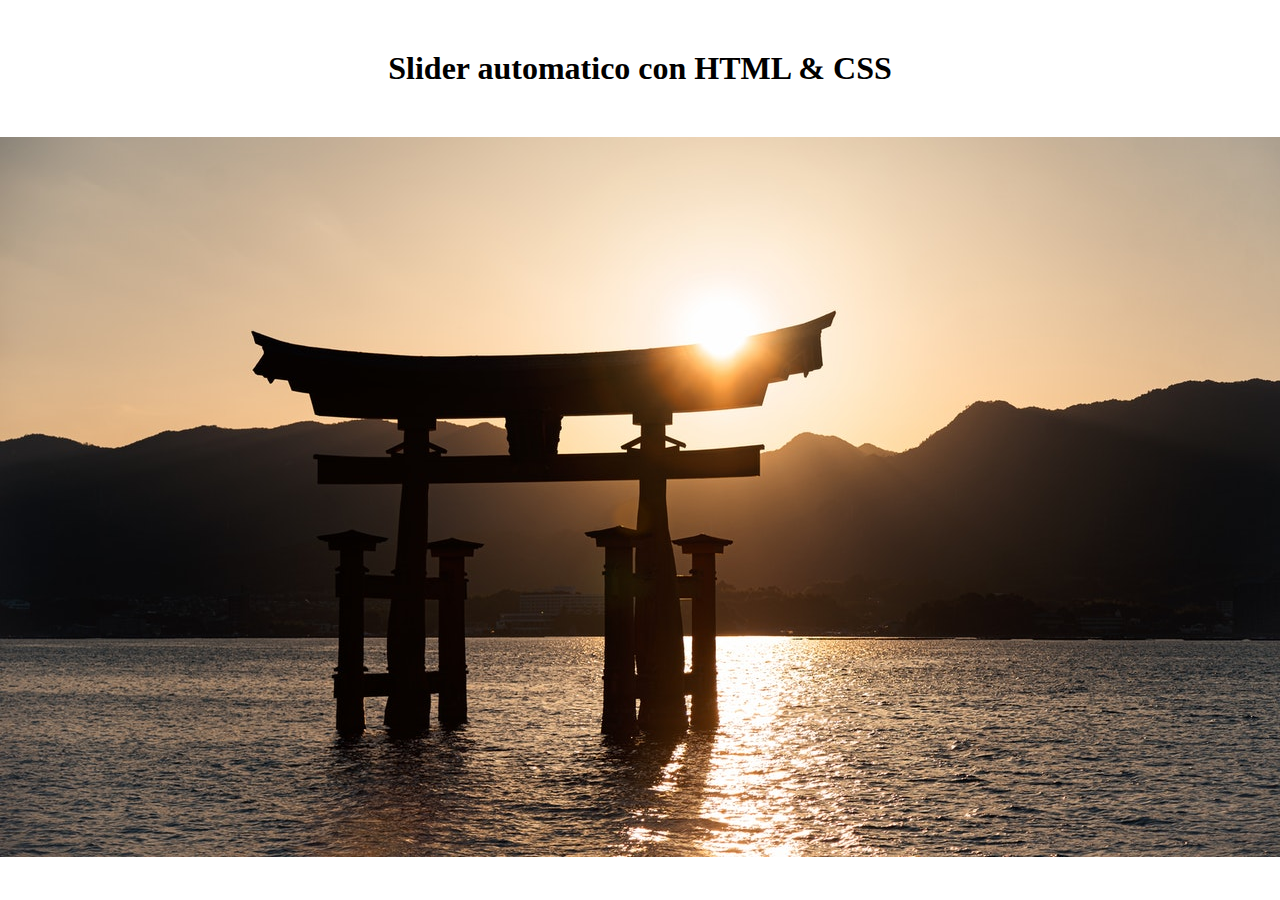
<file: Slider/index.html>
<!DOCTYPE html>
<html lang="en">
<head>
    <meta charset="UTF-8">
    <meta http-equiv="X-UA-Compatible" content="IE=edge">
    <meta name="viewport" content="width=device-width, initial-scale=1.0">
    <title>Slider</title>
    <link rel="stylesheet" href="style.css">
</head>
<body>

    <h2>Slider automatico con HTML & CSS</h2>

    <div class="slider-frame">
        <ul>
            <li><img src="slider1.jpg" alt=""></li>
            <li><img src="slider2.jpg" alt=""></li>
            <li><img src="slider3.jpg" alt=""></li>
            <li><img src="slider4.jpg" alt=""></li>
        </ul>
    </div>
    
</body>
</html>
</file>
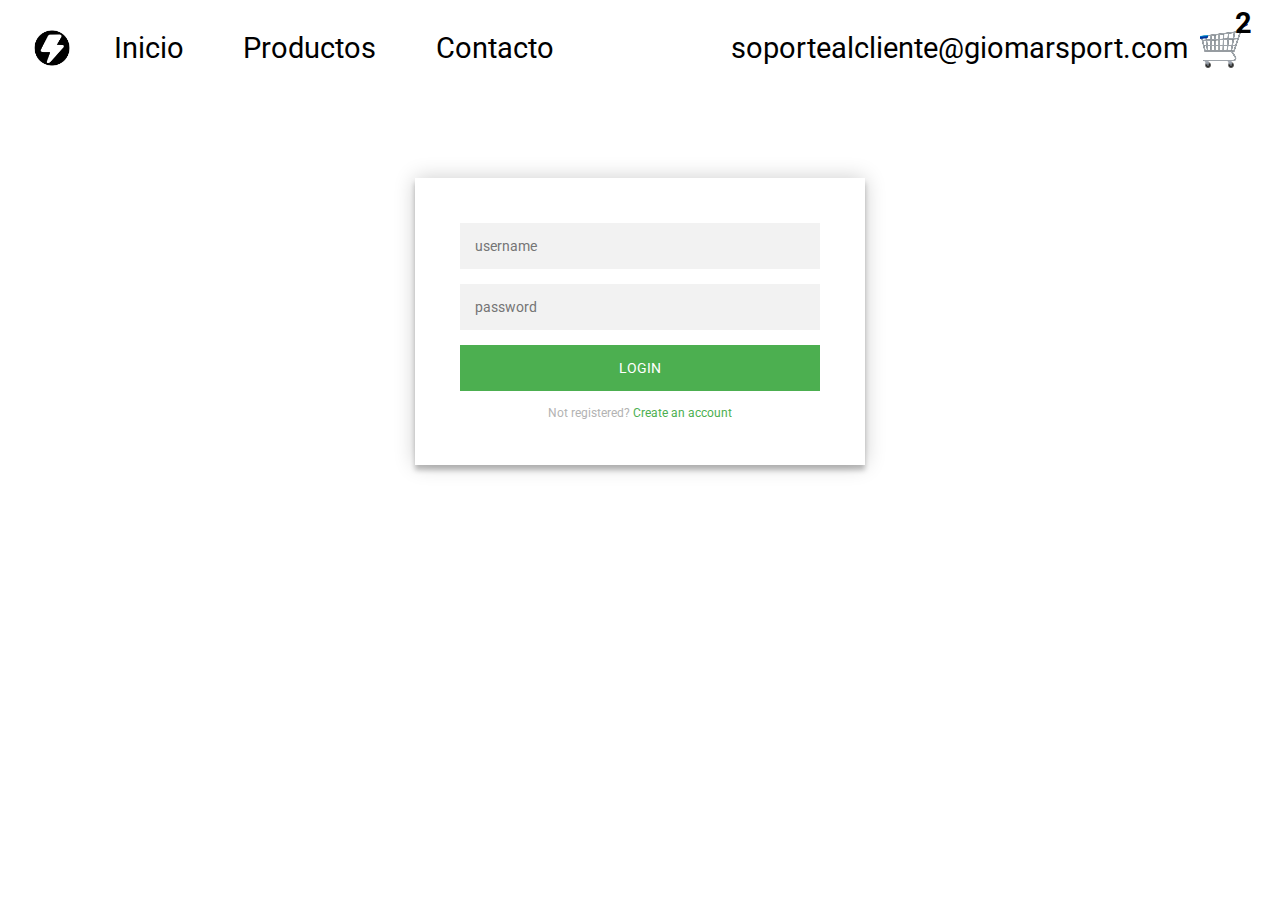
<file: contacto.html>
<!DOCTYPE html>
<html lang="es">
    <head>
        <meta charset="UTF-8">
        <meta name="viewport" content="width=device-width, initial-scale=1.0">
        <title>Giomar Sport </title>
        
       
        <link rel="stylesheet" href="./css/contacto.css">
    
    </head>
    <body>
        <header>
            <nav>
        
                <div class="navbar-left">
                  <img src="./imagenes/logo.png" alt="logo" class="logo">
                  <ul>
                    <li>
                      <a href="./index.html">Inicio</a>
                    </li>
                    <li>
                      <a href="./productos.html">Productos</a>
                    </li>
                    <li>
                      <a href="./contacto.html">Contacto</a>
                    </li>
                  </ul>
                </div>
            
                <div class="navbar-right">
                  <ul>
                    <li class="navbar-email">soportealcliente@giomarsport.com</li>
                    <li class="navbar-shopping-cart">
                      <img src="./imagenes/recursos/carrito-v2.png" alt="shopping cart">
                      <div>2</div>
                    </li>
                  </ul>
                </div>
                <div class="desktop-menu inactive">
                    <ul>
                      <li>
                        <a href="/" class="title">My orders</a>
                      </li>
                
                      <li>
                        <a href="/">My account</a>
                      </li>
                
                      <li>
                        <a href="/">Sign out</a>
                      </li>
                    </ul>
                  </div>
              </nav>
        </header>
        <main>
            <div class="form">
                <form class="register-form">
                  <input type="text" placeholder="name"/>
                  <input type="password" placeholder="password"/>
                  <input type="text" placeholder="email address"/>
                  <button>create</button>
                  <p class="message">Already registered? <a href="#">Sign In</a></p>
                </form>
                <form class="login-form">
                  <input type="text" placeholder="username"/>
                  <input type="password" placeholder="password"/>
                  <button>login</button>
                  <p class="message">Not registered? <a href="#">Create an account</a></p>
                </form>
              </div>
            </div>
        </main>
</html>
</file>
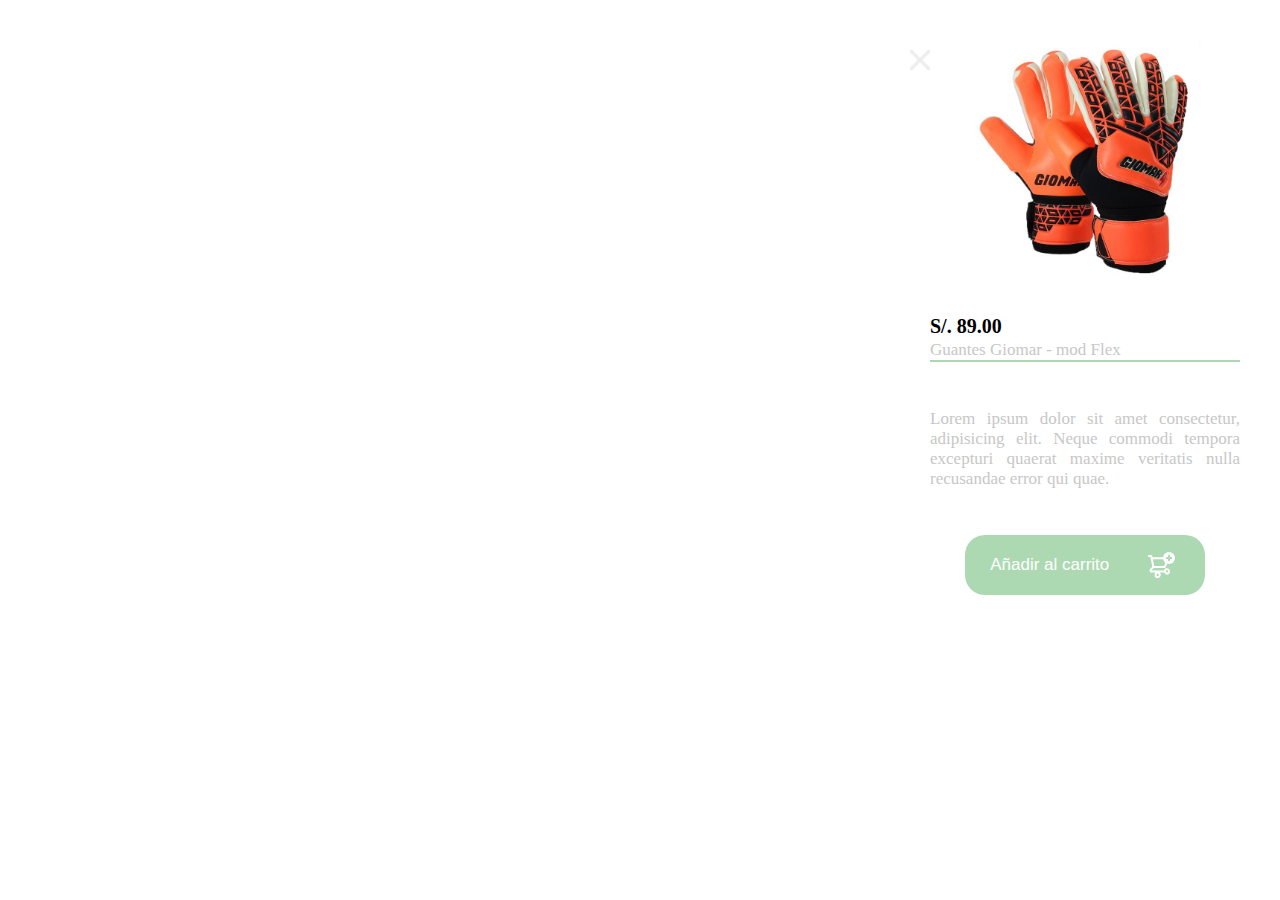
<file: details-product.html>
<!DOCTYPE html>
<html lang="en">
<head>
    <meta charset="UTF-8">
    <meta http-equiv="X-UA-Compatible" content="IE=edge">
    <meta name="viewport" content="width=device-width, initial-scale=1.0">
    <title>Document</title>
    <link rel="stylesheet" href="/css/details--product.css">
</head>
<body>
    <main>
        <div class="container-detail">
            <figure>
                <img src="./imagenes/guante1.jpg">
            </figure>
            <div class="container-detail__icon">
                <img src= "./imagenes/recursos/icon_close.png" alt="">
            </div>
            <div class="container-detail__flex">
                <div class= "container-detail__flex--title">
                    <h1>S/. 89.00</h1>
                    <p>Guantes Giomar - mod Flex </p>
                </div>
                <div>
                    <p>Lorem ipsum dolor sit amet consectetur, adipisicing elit. Neque commodi tempora excepturi quaerat maxime veritatis nulla recusandae error qui quae.</p>
                </div>
                <button type="submit" class="container-detail__btn">
                    
                    <p>Añadir al carrito</p>
                    <img src="./imagenes/recursos/bt_add_to_cart.svg">
                </button>
            </div> 
            
        </div>
        
    </main>
</body>
</html>
</file>
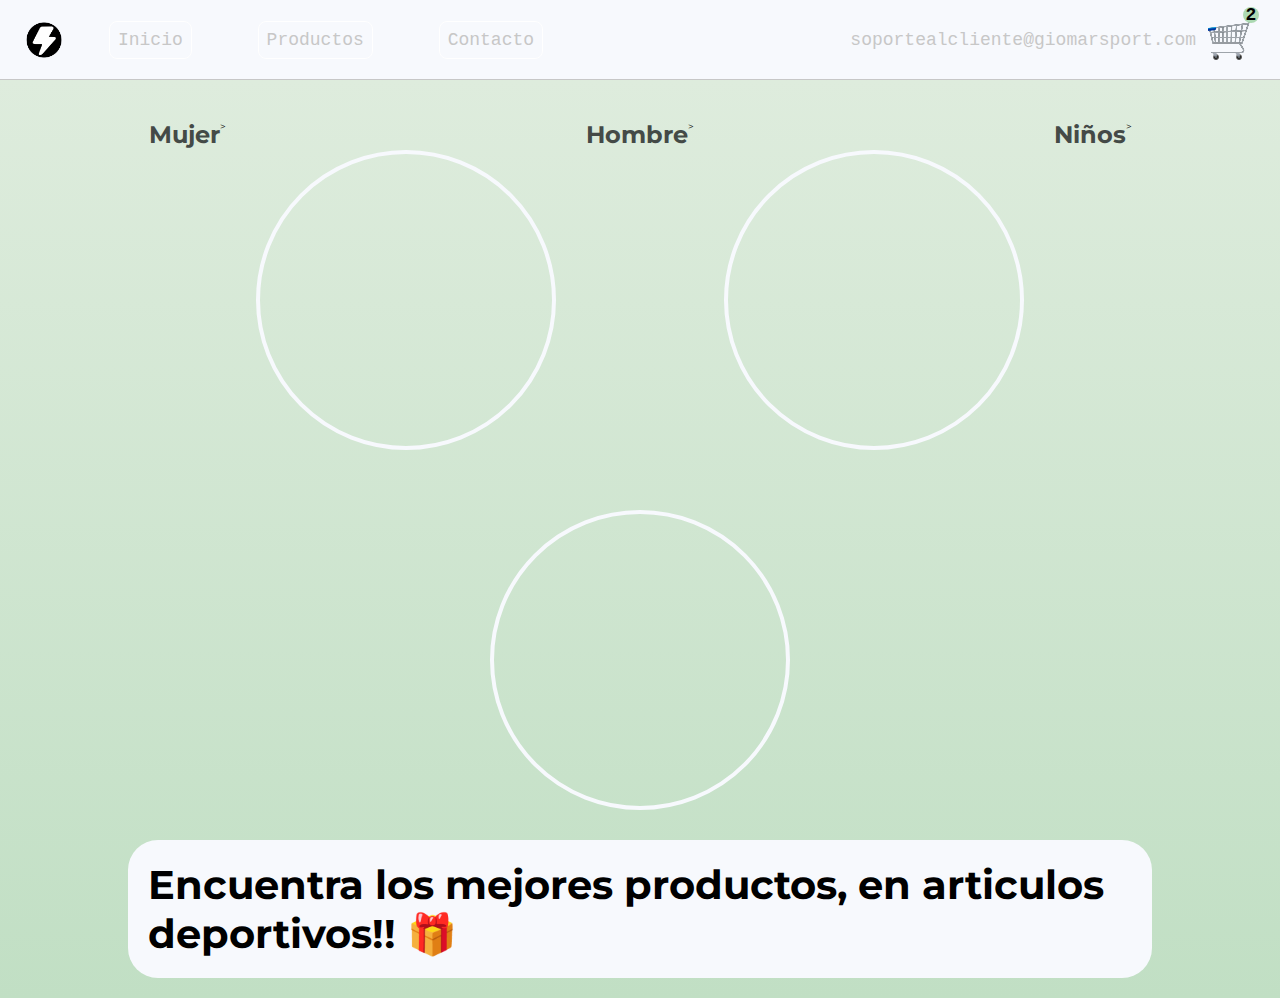
<file: productos.html>
<!DOCTYPE html>
<html lang="en">
<head>
    <meta charset="UTF-8">
    <meta http-equiv="X-UA-Compatible" content="IE=edge">
    <meta name="viewport" content="width=device-width, initial-scale=1.0">
    <title>PRODUCTOSt</title>
    <link rel="stylesheet" href="./stylos.css">
    <link rel="stylesheet" href="./css/productos.css">
</head>
<body>
    <header>
        <nav>
        
            <div class="navbar-left">
              <img src="./imagenes/logo.png" alt="logo" class="logo">
              <ul>
                <li>
                  <a href="./index.html">Inicio</a>
                </li>
                <li>
                  <a href="./productos.html">Productos</a>
                </li>
                <li>
                  <a href="./contacto.html">Contacto</a>
                </li>
              </ul>
            </div>
        
            <div class="navbar-right">
              <ul>
                <li class="navbar-email">soportealcliente@giomarsport.com</li>
                <li class="navbar-shopping-cart">
                  <img src="./imagenes/recursos/carrito-v2.png" alt="shopping cart">
                  <div>2</div>
                </li>
              </ul>
            </div>
            <div class="desktop-menu inactive">
                <ul>
                  <li>
                    <a href="/" class="title">My orders</a>
                  </li>
            
                  <li>
                    <a href="/">My account</a>
                  </li>
            
                  <li>
                    <a href="/">Sign out</a>
                  </li>
                </ul>
              </div>
          </nav>  

        </header>
    <main>
        <section class="container-productos">
            <div class = "container-productos__flex">
                <h1>Mujer</h1>>
                <div class="container-productos__mujer circle">
                    
                </div>
                <h1>Hombre</h1>>
                <div class="container-productos__hombre circle">
                    
                </div>
                <h1>Niños</h1>>
                <div class="container-productos__ninio circle">
                    
                </div>    
            </div>
            <div class="container-productos__title">
                <h1>Encuentra los mejores productos, en articulos deportivos!! 🎁</h1>
            </div>

        
        </section>
    </main>
    
</body>
</html>
</file>
<file: Slider/style.css>
* {
    margin: 0;
    padding: 0;
    font-family: lato;
}

h2 {
    text-align: center;
    font-size: 2rem;
    padding-top: 50px;
}

.slider-frame {
	width: 1280px;
    height: auto;
	margin:50px auto 0;
	overflow: hidden;
}

.slider-frame ul {
	display: flex;
	padding: 0;
	width: 400%;
	
	animation: slide 20s infinite alternate ease-in-out;
}

.slider-frame li {
	width: 100%;
	list-style: none;
}

.slider-frame img {
	width: 100%;
}

@keyframes slide {
	0% {margin-left: 0;}
	20% {margin-left: 0;}
	
	25% {margin-left: -100%;}
	45% {margin-left: -100%;}
	
	50% {margin-left: -200%;}
	70% {margin-left: -200%;}
	
	75% {margin-left: -300%;}
	100% {margin-left: -300%;}
}
</file>
<file: css/contacto.css>
@import url(https://fonts.googleapis.com/css?family=Roboto:300);



body {

  font-family: 'Roboto', monospace;
  background: var(--color-fondo);
}


body {

  font-family: 'Roboto', monospace;
  background: var(--color-fondo);
}


nav {
  
  display: flex;
  justify-content: space-between;
  padding: 0 24px;
  border-bottom: 1px solid var(--very-light-pink);
  align-items: center;
  font-size: 1.8rem;
 
  height: 80px;
}
.menu {
  display: none;
}

.navbar-left{
  
  display: flex;
  align-items: center;
  
 
}
.navbar-left img{
  width: 40px;
  height: 40px;
}
.navbar-left ul{
  width: 500px;

  list-style: none;
  padding: 0;
  margin: 0;
  display: flex;
  align-items: center;
  height: 60px;
  justify-content: center;
}
.navbar-left ul li{
  margin: 0 auto;
}
.navbar-right ul {
  list-style: none;
  padding: 0;
  margin: 0;
  display: flex;
  align-items: center;
  height: 60px;
}
.navbar-left {
  display: flex;
}
.navbar-left ul {
  margin-left: 12px;
}

.navbar-left ul li a,
.navbar-right ul li a {
  text-decoration: none;
  color: var(--very-light-pink);
  border: 1px solid var(--white);
  padding: 8px;
  border-radius: 8px;
}
.navbar-left ul li a:hover,
.navbar-right ul li a:hover {
  border: 1px solid var(--hospital-green);
  color: var(--hospital-green);
}
.navbar-email {
  color: var(--very-light-pink);
  font-size: var(--sm);
  margin-right: 12px;
}
.navbar-email:hover{
  cursor: pointer;
}
.navbar-shopping-cart {
  position: relative;
}
.navbar-shopping-cart div {
  width: 16px;
  height: 16px;
  background-color: var(--hospital-green);
  border-radius: 50%;
  font-size: var(--sm);
  font-weight: bold;
  position: absolute;
  top: -6px;
  right: -3px;
  display: flex;
  justify-content: center;
  align-items: center;
}
.inactive{
  display: none;
  

}

.desktop-menu {
  position: absolute;
  right: 60px;
  top: 60px;
 
  background-color: var(--white);
  width: 200px;
  height: auto;
  border: 1px solid var(--very-light-pink);
  border-radius: 6px;
  padding: 20px 20px 0 20px;
  animation: opacityB 1s;
  animation-timing-function: ease-in-out;
  z-index: 2;

}
@keyframes opacityB{
  0%{
      opacity: 0;
  }
  50%{
      opacity: 0.5;
  }
  100%{
      opacity: 1;
  }
}
.desktop-menu ul {
  list-style: none;
  padding: 0;
  margin: 0;
}
.desktop-menu ul li {
  text-align: end;
}
.desktop-menu ul li:nth-child(1),
.desktop-menu ul li:nth-child(2) {
  font-weight: bold;
}
.desktop-menu ul li:last-child {
  padding-top: 20px;
  border-top: 1px solid var(--very-light-pink);
}
.desktop-menu ul li:last-child a {
  color: var(--hospital-green);
  font-size: var(--sm);
}
.desktop-menu ul li a {
  color: var(--back);
  text-decoration: none;
  margin-bottom: 20px;
  display: inline-block;
}


.form {
  position: relative;
  top: 10vh;
  z-index: 1;
  background: #FFFFFF;
  max-width: 360px;
  margin: 0 auto 100px;
  padding: 45px;
  text-align: center;
  box-shadow: 0 0 20px 0 rgba(0, 0, 0, 0.2), 0 5px 5px 0 rgba(0, 0, 0, 0.24);
}
.form input {
  font-family: "Roboto", sans-serif;
  outline: 0;
  background: #f2f2f2;
  width: 100%;
  border: 0;
  margin: 0 0 15px;
  padding: 15px;
  box-sizing: border-box;
  font-size: 14px;
}
.form button {
  font-family: "Roboto", sans-serif;
  text-transform: uppercase;
  outline: 0;
  background: #4CAF50;
  width: 100%;
  border: 0;
  padding: 15px;
  color: #FFFFFF;
  font-size: 14px;
  -webkit-transition: all 0.3 ease;
  transition: all 0.3 ease;
  cursor: pointer;
}
.form button:hover,.form button:active,.form button:focus {
  background: #43A047;
}
.form .message {
  margin: 15px 0 0;
  color: #b3b3b3;
  font-size: 12px;
}
.form .message a {
  color: #4CAF50;
  text-decoration: none;
}
.form .register-form {
  display: none;
}
.container {
  position: relative;
  z-index: 1;
  max-width: 300px;
  margin: 0 auto;
}
.container:before, .container:after {
  content: "";
  display: block;
  clear: both;
}
.container .info {
  margin: 50px auto;
  text-align: center;
}
.container .info h1 {
  margin: 0 0 15px;
  padding: 0;
  font-size: 36px;
  font-weight: 300;
  color: #1a1a1a;
}
.container .info span {
  color: #4d4d4d;
  font-size: 12px;
}
.container .info span a {
  color: #000000;
  text-decoration: none;
}
.container .info span .fa {
  color: #EF3B3A;
}
body {  
  background: #e05a5a; /* fallback for old browsers */
  background: #FFFFFF;
  
  font-family: "Roboto", sans-serif;
  -webkit-font-smoothing: antialiased;
  -moz-osx-font-smoothing: grayscale;      
}
</file>
<file: css/details--product.css>
:root {
    --color-principal: #FF5A5F;
    --color-primary-hover: #d64246;
    --color-menu-texto: #A22C29;

      font-size: 62.5%;
     --white: #FFFFFF;
     --black: #000000;
    --very-light-pink: #C7C7C7;
    --text-input-field: #F7F7F7;
    --hospital-green: #ACD9B2;
}

*{
    margin: 0;
    padding: 0;
    box-sizing: border-box;
}

.container-detail{
    position: absolute;
    right: 20px;
    top: 0;
    width: 350px;
    height: 100vh;
   
   
}
figure{
    
    width: 100%;
}
figure img{
    width: 100%;
    position: relative;
    border-radius: 0px 0px 30px 30px;
}
.container-detail__icon{
    position: absolute;
    
    top: 50px;
    width: 30px;
    height: 30px;
    border-radius: 50%;

}
.container-detail__icon img{
    width: 20px;
    transition: transform 400ms;
    transition-timing-function: ease;
}
.container-detail__icon img:hover{
    cursor: pointer;
    transform: scale(1.2);
}
.container-detail__flex{
    padding: 20px;
    display: flex;
    flex-direction: column;
  
    height: 320px;
    justify-content: space-between;
}
.container-detail__flex--title{
    width: 310px ;
    border-bottom: 2px solid var(--hospital-green);
   
}
.container-detail__flex--title p{
    margin-top: 2px;
}
div p{
    font-size: 1.7rem;
    color: var(--very-light-pink);
    text-align: justify;
}

.container-detail__btn{
    padding: 10px;
    width: 240px;
    border: none;
    align-self: center;
    display: flex;
    justify-content: space-around;
    align-items: center;
    border-radius: 20px;
    background-color: var(--hospital-green)
}
.container-detail__btn p{
    color: var(--white);
    
}
</file>
<file: stylos.css>
@import url('https://fonts.googleapis.com/css2?family=Montserrat:wght@300&display=swap');

:root {
    --color-principal: #FF5A5F;
    --color-primary-hover: #d64246;
    --color-menu-texto: #A22C29;

      font-size: 62.5%;
    --white: #FFFFFF;
     --black: #000000;
    --very-light-pink: #C7C7C7;
    --text-input-field: #F7F7F7;
    --hospital-green: #ACD9B2;
}

* {
    margin: 0px;
    padding: 0px;
    box-sizing: border-box;
}

body {

    font-family: 'Roboto', monospace;
    background: var(--color-fondo);
}


nav {
    
    display: flex;
    justify-content: space-between;
    padding: 0 24px;
    border-bottom: 1px solid var(--very-light-pink);
    align-items: center;
    font-size: 1.8rem;
   
    height: 80px;
  }
  .menu {
    display: none;
  }
  
  .navbar-left{
    
    display: flex;
    align-items: center;
    
   
  }
  .navbar-left img{
    width: 40px;
    height: 40px;
  }
  .navbar-left ul{
    width: 500px;
 
    list-style: none;
    padding: 0;
    margin: 0;
    display: flex;
    align-items: center;
    height: 60px;
    justify-content: center;
  }
  .navbar-left ul li{
    margin: 0 auto;
  }
  .navbar-right ul {
    list-style: none;
    padding: 0;
    margin: 0;
    display: flex;
    align-items: center;
    height: 60px;
  }
  .navbar-left {
    display: flex;
  }
  .navbar-left ul {
    margin-left: 12px;
  }

  .navbar-left ul li a,
  .navbar-right ul li a {
    text-decoration: none;
    color: var(--very-light-pink);
    border: 1px solid var(--white);
    padding: 8px;
    border-radius: 8px;
  }
  .navbar-left ul li a:hover,
  .navbar-right ul li a:hover {
    border: 1px solid var(--hospital-green);
    color: var(--hospital-green);
  }
  .navbar-email {
    color: var(--very-light-pink);
    font-size: var(--sm);
    margin-right: 12px;
  }
  .navbar-email:hover{
    cursor: pointer;
  }
  .navbar-shopping-cart {
    position: relative;
  }
  .navbar-shopping-cart div {
    width: 16px;
    height: 16px;
    background-color: var(--hospital-green);
    border-radius: 50%;
    font-size: var(--sm);
    font-weight: bold;
    position: absolute;
    top: -6px;
    right: -3px;
    display: flex;
    justify-content: center;
    align-items: center;
  }
  .inactive{
    display: none;
    

  }
  
  .desktop-menu {
    position: absolute;
    right: 60px;
    top: 60px;
   
    background-color: var(--white);
    width: 200px;
    height: auto;
    border: 1px solid var(--very-light-pink);
    border-radius: 6px;
    padding: 20px 20px 0 20px;
    animation: opacityB 1s;
    animation-timing-function: ease-in-out;
    z-index: 2;
 
  }
  @keyframes opacityB{
    0%{
        opacity: 0;
    }
    50%{
        opacity: 0.5;
    }
    100%{
        opacity: 1;
    }
  }
  .desktop-menu ul {
    list-style: none;
    padding: 0;
    margin: 0;
  }
  .desktop-menu ul li {
    text-align: end;
  }
  .desktop-menu ul li:nth-child(1),
  .desktop-menu ul li:nth-child(2) {
    font-weight: bold;
  }
  .desktop-menu ul li:last-child {
    padding-top: 20px;
    border-top: 1px solid var(--very-light-pink);
  }
  .desktop-menu ul li:last-child a {
    color: var(--hospital-green);
    font-size: var(--sm);
  }
  .desktop-menu ul li a {
    color: var(--back);
    text-decoration: none;
    margin-bottom: 20px;
    display: inline-block;
  }

main {


    background-image: linear-gradient(120deg, #fdfbfb 0%, #ebedee 100%);
    font-family: 'Montserrat', sans-serif;
}


.slider-frame {
    width: 100%;
    height: cal(100vh - 60px);
    
    position: relative;
    animation: fadeIn 2s ease-in-out;
    overflow: hidden;
   margin-bottom: 10px;
}

.slider-frame ul {
    display: flex;

    width: 400%;
    animation: slide 16s infinite alternate ease-out;
}

.slider-frame li {
    width: 100%;
    list-style: none;
}

.slider-frame img {
    width: 100%;
    object-fit: cover;
    height: 500px;
  
   

}

@keyframes slide {
    0% {
        margin-left: 0;
    }

    20% {
        margin-left: 0;
    }

    25% {
        margin-left: -100%;
    }

    45% {
        margin-left: -100%;
    }

    50% {
        margin-left: -200%;
    }

    70% {
        margin-left: -200%;
    }

    75% {
        margin-left: -300%;
    }

    100% {
        margin-left: -300%;
    }
}

@keyframes fadeIn {
    0% {
        opacity: 0;
    }

    50% {
        opacity: 1;
    }
}

.banner-caption {
    position: absolute;
    top: 350px;
    left: 5%;
    padding: 0.5rem;
    color: #e6e9f0;
    height: 140px;
    
 

}

.banner-caption .line-dec {
    background-color: #A22C29;
    width: 80px;
    height: 3px;
}

.banner-caption h2 {
    margin-top: 0.5rem;
    margin-bottom: 0.3rem;
    font-size: 3rem;
    letter-spacing: 0.5px;
    color: #fff;
}

.banner-caption span {
    font-size: 1.5rem;
    color: #fff;
    letter-spacing: 0.5px;
    font-weight: bold;
}

.banner-caption .red-button {

    background-color: #A22C29;
    padding: 1rem 0px;
    text-align: center;
    width: 50%;
    margin: 2rem 0;



}

.banner-caption .red-button {
    cursor: pointer;
}

.scrollTo {
    text-decoration: none;
    color: #e6e9f0;
    font-size: 1.6rem;
}

.textmain {
    max-width: 940px;
    margin-left: 3%;
    margin-bottom: 2rem;
   

}


.textmain h1 {
   
    
    font-size: 3.5rem;
    text-shadow: 1px 2px 4px rgb(196, 196, 196);
    margin-bottom: 20px;
   
    
}

.textmain h1::first-letter {
    color: var(--color-menu-texto);
}

.textmain h1+p {
    font-size: 2rem;
    color: var(--color-negro);
   text-align: justify;
}

.Novedades {

    display: grid;
    justify-content: center;
    grid-template-columns: repeat(auto-fit, minmax(300px, 350px));
    grid-template-rows: repeat(2, 200px);
    gap: .5rem;
}

.Novedades__destaqueprincipal {
    background: url('imagenes/pantalon_detalles.jpg ');

    background-position: center;
    background-repeat: no-repeat;
    background-size: 100%;
    box-shadow: 3px 3px 8px grey;
    grid-column: 1/3;
    grid-row: 1/3;
}


.Novedades__destaquesecundario:nth-child(2) {


    background: url('imagenes/zapblue.jpg');
    background-size: 100%;
    background-position: center;
    background-repeat: no-repeat;
    box-shadow: 3px 3px 8px grey;
    grid-column: 3/4;
    grid-row: 1/2;
}

.Novedades__destaquesecundario:nth-child(3) {


    background: url('imagenes/zapyellow.jpg');
    background-size: 100%;
    background-position: center;
    background-repeat: no-repeat;
    box-shadow: 3px 3px 8px grey;
    grid-column: 3/4;
    grid-row: 2/3;
}

.Novedades div {
    border-color: #A22C29;
}

.main-container {
    display: grid;
    grid-template-columns: repeat(auto-fill, 240px);
    place-content: center;
    gap: 26px;

}

.product-card {
    width: 240px;
}

.product-card>img {
    width: 240px;
    height: 240px;
    border-radius: 20px;
    object-fit: cover;
}

.product-info {
    display: flex;
    justify-content: space-between;
    align-items: center;
    margin-top: 12px;

}

.product-info div p:first-child {
    font-weight: bold;
    font-size: 18px;
    margin-top:0px;
    margin-bottom: 4px;

}
.product-info div p:nth-child(2){
  
    font-size: 1.8rem;
    margin-top: 0px;
    margin-bottom: 0;
    color: var(--very-light-pink);

}

.product-info figure img {
    width: 35px;
}
.product-info>div p>a{
    text-decoration: none;
    color: var(--very-light-pink);
}


.title__main {
    margin: 20px 0 0 ;
    text-align: center;
    color: #0a0a0a;
    font-family: 'Montserrat', sans-serif;
   
    font-size: 2rem;
}

.text__tendencias-raya {
    width: 5%;
    margin-top: 10px;
    background-color: #A22C29;
    padding: 0.2rem 0.1rem;
    margin: 0.5rem auto;

}

.tendencias {
    display: flex;
    margin: 0 auto;
    max-width: 1240px;
    justify-content: center;
    flex-wrap: wrap;

}

.tendencias__img {

    max-width: 540px;
    margin: 40px 5%;
}

.tendencias__img>img {
    width: 100%;
    border-radius: 20px;
    transition: transform;

    animation: traslation 2s ease-in-out infinite;

}


@keyframes traslation {
    0% {
        transform: translateY(0px);
    }

    50% {
        transform: translateY(-10px);
    }

    100% {
        transform: translateY(0px);
    }
}

.tendencias__text {
    max-width: 350px;
    margin: 0 auto;
    align-self: center;

}

.tendencias__text p {
    font-size: 1.8rem;
    text-align: justify;
}

.tendencias-btn {
    border-style: none;
    background-color: #A22C29;
    color: #e6e9f0;
    padding: 1rem;
    margin: 1rem auto;
    border-radius: 10px;
    transition: transform 500ms ease-in-out;

}

.tendencias-btn:hover {
    background-color: orange;
    cursor: pointer;
    transform: scale(1.2);
    color: #0a0a0a;
}

.fig-container {
    width: 100%;
    max-height: 600px;
    margin: 10px 0;
    overflow: hidden;
}

.fig-container__img{
    display: flex;
    
    height: 200px;
    background-image: url("https://images.pexels.com/photos/978695/pexels-photo-978695.jpeg?auto=compress&cs=tinysrgb&w=1260&h=750&dpr=1");
    background-position: center;
    background-size: 100%;
    background-repeat: no-repeat;
   

}
.fig-container__tittle{
    align-self: center;
    width: 70%;
    
    margin: 0 auto;
}


.fig-container__tittle h1 {
    font-size: 3rem;
    color: #e6e9f0;
    font-weight: bold;
}
.fig-container__tittle h1 span{
    background-color: #04A75B;
}
footer {
    width: 100%;
    background: #151515;
    padding: 80px 0px;
    position: relative;
    margin-top: 50px;
}

.container2 {
    margin-left: 10rem;
}

footer .foo-row {
    display: flex;
    justify-content: space-between;
    flex-wrap: wrap;
}

footer .foo-row .foo-col {
    margin: 5rem auto;
    width: 100%;
}

footer .foo-row .foo-col:last-child {
    margin-left: 50px;
}

footer .foo-row .foo-col:first-child {
    margin-right: 50px;
}

footer .foo-row .foo-col h2 {
    color: #E3E3E3;
    line-height: 40px;

    font-size: 33px;
    font-weight: 500;
    margin-bottom: 20px;
}

footer form .f-input {
    width: 100%;
    position: relative;
}

footer form .f-input input {
    width: 100%;
    display: block;
    padding: 16px 30px;
    background: #2C2B2B;
    border: none;
    padding-right: 50px;
    font-size: 15px;
    border-radius: 25px;
    outline: 0;
    color: #A7A1A1;
}

footer form .f-input .hm-btn-round {
    position: absolute;
    right: 0px;
    top: 50%;
    transform: translateY(-50%);
    width: 42px;
    height: 42px;
    border: none;
    font-size: 18px;
    margin-right: 3px;
    cursor: pointer;
}


footer .foo-row .foo-col ul {
    display: flex;
    flex-direction: row;
    justify-content: space-between;
    flex-wrap: wrap;
}

footer .foo-row .foo-col ul li {
    width: 50%;
    margin-bottom: 16px;
}

footer .foo-row .foo-col ul li a {
    color: #E3E3E3;
    font-size: 15px;
}

footer .foo-row .foo-col ul li a:hover {
    color: var(--color-principal);
    text-decoration: underline;
}


.foo-copy {

    background: #000000;
    padding: 20px 0px;
    position: absolute;
    bottom: 0;
    width: 100%;
}

.foo-copy p {
    text-align: center;
    color: #E3E3E3;
    font-size: 14px;
    font-weight: 300;
}

@media (max-width: 640px) {
    .menu {
        display: block;
      }
      .navbar-left ul {
        display: none;
      }
      .navbar-email {
        display: none;
      }
    .main-container {
        display: grid;
        grid-template-columns: repeat(auto-fill, 140px);
        place-content: center;
        gap: 26px;

    }

    .product-card {
        width: 140px;
    }

    .product-card>img {
        width: 140px;
        height: 140px;
        border-radius: 20px;
        object-fit: cover;
    }

}
@media screen and (max-width: 580px) {
    
    .header-menu .hm-logo{
        display: none;
    }
    .header-menu{
        justify-content: center;
    }
    
    .textmain h1 {
        margin-left: 10px;

    }
    .textmain h1+p{
        
        margin: 0 auto;
        width: 80%;
    }
    .fig-container__tittle h1 {
        font-size: 2rem;
    }
    .hm-banner {
        height: 320px;
        min-height: 320px;
    }



    .hm-tabs .hm-tab-link {
        margin: 0px 10px;
        margin-bottom: 10px;
    }
}
</file>
<file: css/productos.css>
:root {
    --color-principal: #FF5A5F;
    --color-primary-hover: #d64246;
    --color-menu-texto: #A22C29;
    --color-verde: #04A75B;
    --color-negro: #444A47;
    --color-fondo: #F7F9FD;
    --color-footer: #151515;
    font-size: 62.5%;
}
main{
    background-image: linear-gradient(to top, #c1dfc4 0%, #deecdd 100%);
    animation: fadeIn 1s;
}
@keyframes fadeIn {
    0% {
        opacity: 0;
    }

    50% {
        opacity: 1;
    }
}
.container-productos{
    
    display: grid;
    place-items: center;
    
   
}
.container-productos__flex{
    margin-top: 40px;
    display: flex;
    flex-wrap: wrap;
    justify-content: center;
   
   
  
    
   
}
.circle{
    width: 300px;
    height: 300px;
    margin: 30px;
    
    border-radius: 50% ;
    background-position: center;
    background-size: 200%;
    background-repeat: no-repeat;
    
    border: 4px solid var(--color-fondo);
    transition: transform 400ms;
    transition-timing-function: ease-in;
    
}
.circle:hover{
    cursor: pointer;
    transform: scale(1.1);
    opacity: 0.8;
}
.container-productos__ninio{
    background-image: url('https://images.pexels.com/photos/1104014/pexels-photo-1104014.jpeg?auto=compress&cs=tinysrgb&w=1260&h=750&dpr=1');
}
.container-productos__hombre{
    background-image: url('https://images.pexels.com/photos/1550692/pexels-photo-1550692.png?cs=srgb&dl=pexels-d%C6%B0%C6%A1ng-ho%C3%A0ng-1550692.jpg&fm=jpg');
}
.container-productos__mujer{
   background-image: url('https://images.pexels.com/photos/4498553/pexels-photo-4498553.jpeg?auto=compress&cs=tinysrgb&w=1260&h=750&dpr=1');
}
.container-productos__flex h1{
    font-size: 2.4rem;
    color: var(--color-negro);
    text-align: center;
}
.container-productos__mujer h1{
    font-size: 1.5rem;
    color: var(--color-negro);
    margin-right: 10px;
    
}
.container-productos__hombre h1{
    font-size: 1.5rem;
    color: var(--color-negro);
    font-weight: bold;
    
    margin-right: 20px;
}
.container-productos__ninio h1{
    font-size: 1.5rem;
    color: var(--color-negro);
    margin-right: 10px;
}
.container-productos__title{
    width: 80%;
    font-size: 2rem;
    background-color: var(--color-fondo);
    border-radius: 30px;
    padding: 20px;
    margin-bottom: 20px;
}
.container-productos__title h1::before{
    content: 🎁;
    
}
@media  (max-width: 580px){
    .circle{
        width: 200px;
        height: 200px;
        
    }
    .container-productos__title h1{
       font-size: 1.8rem;
    }
    
}
</file>
